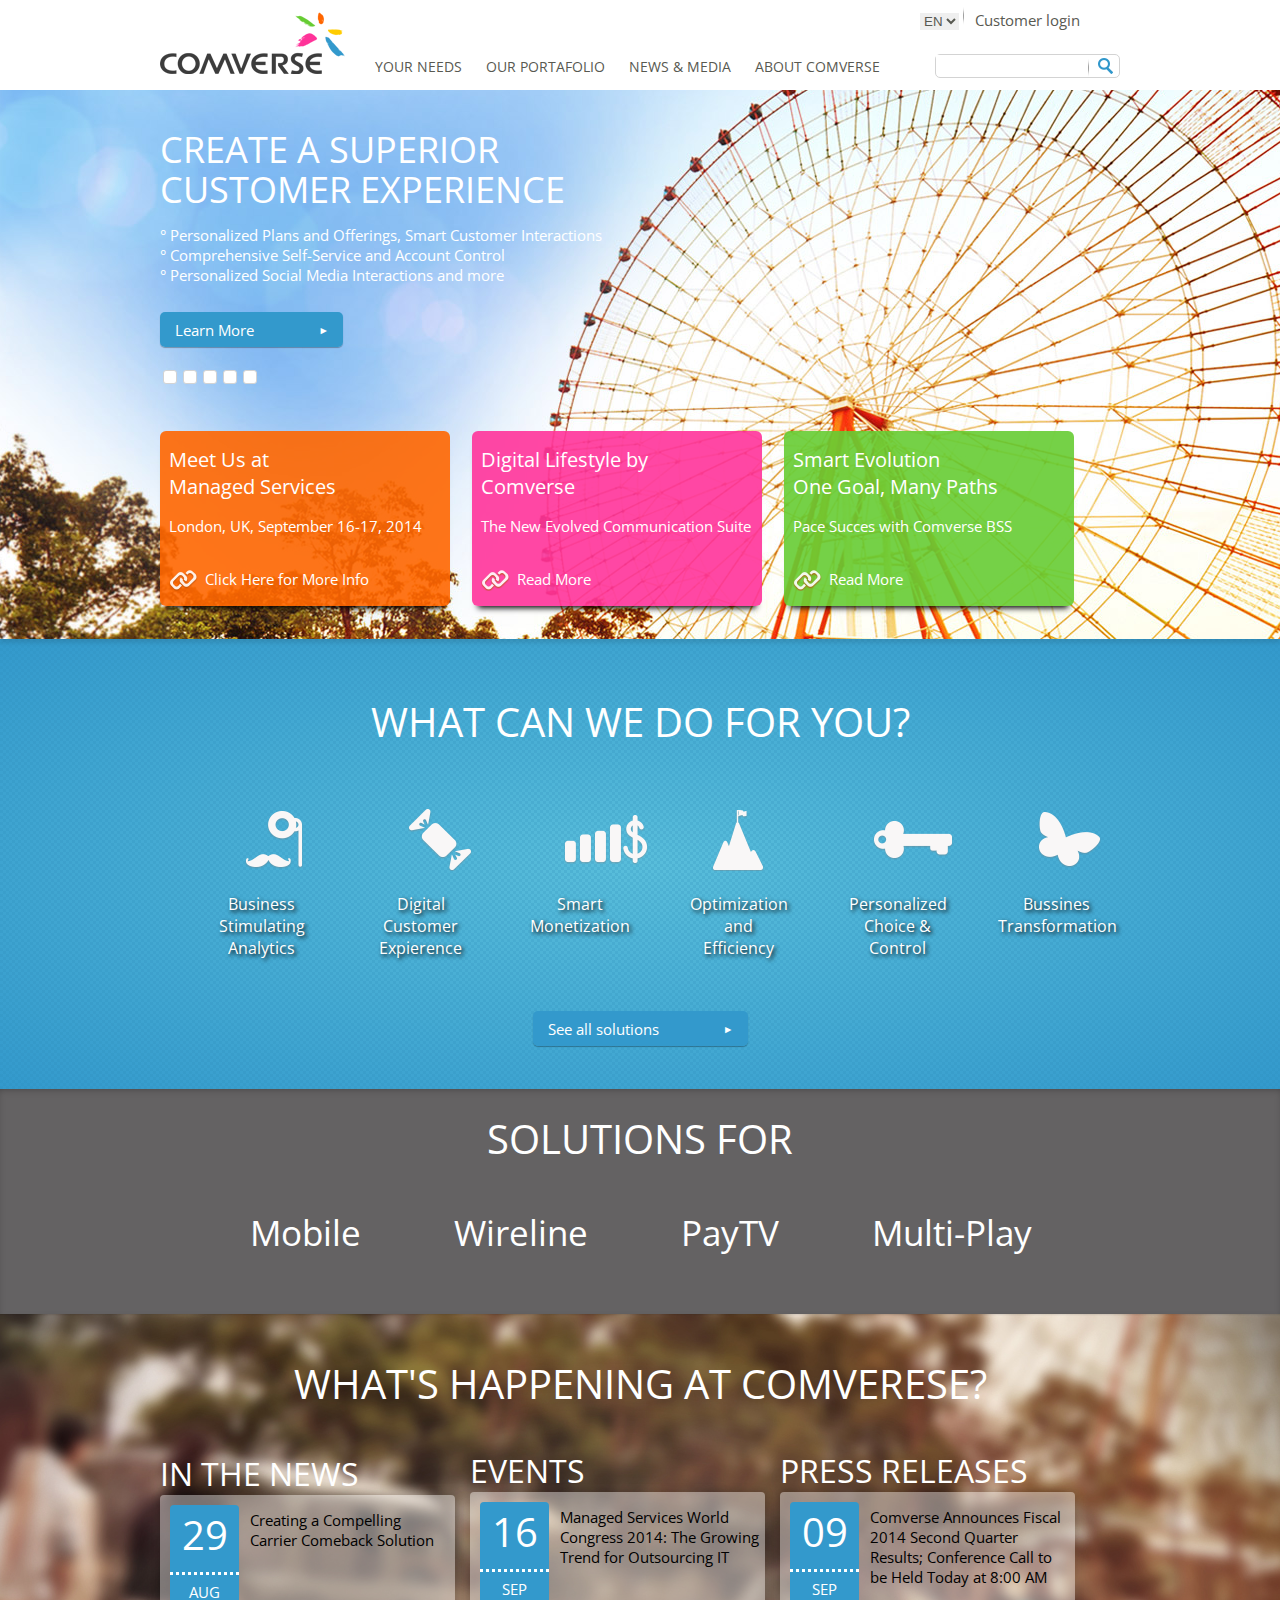
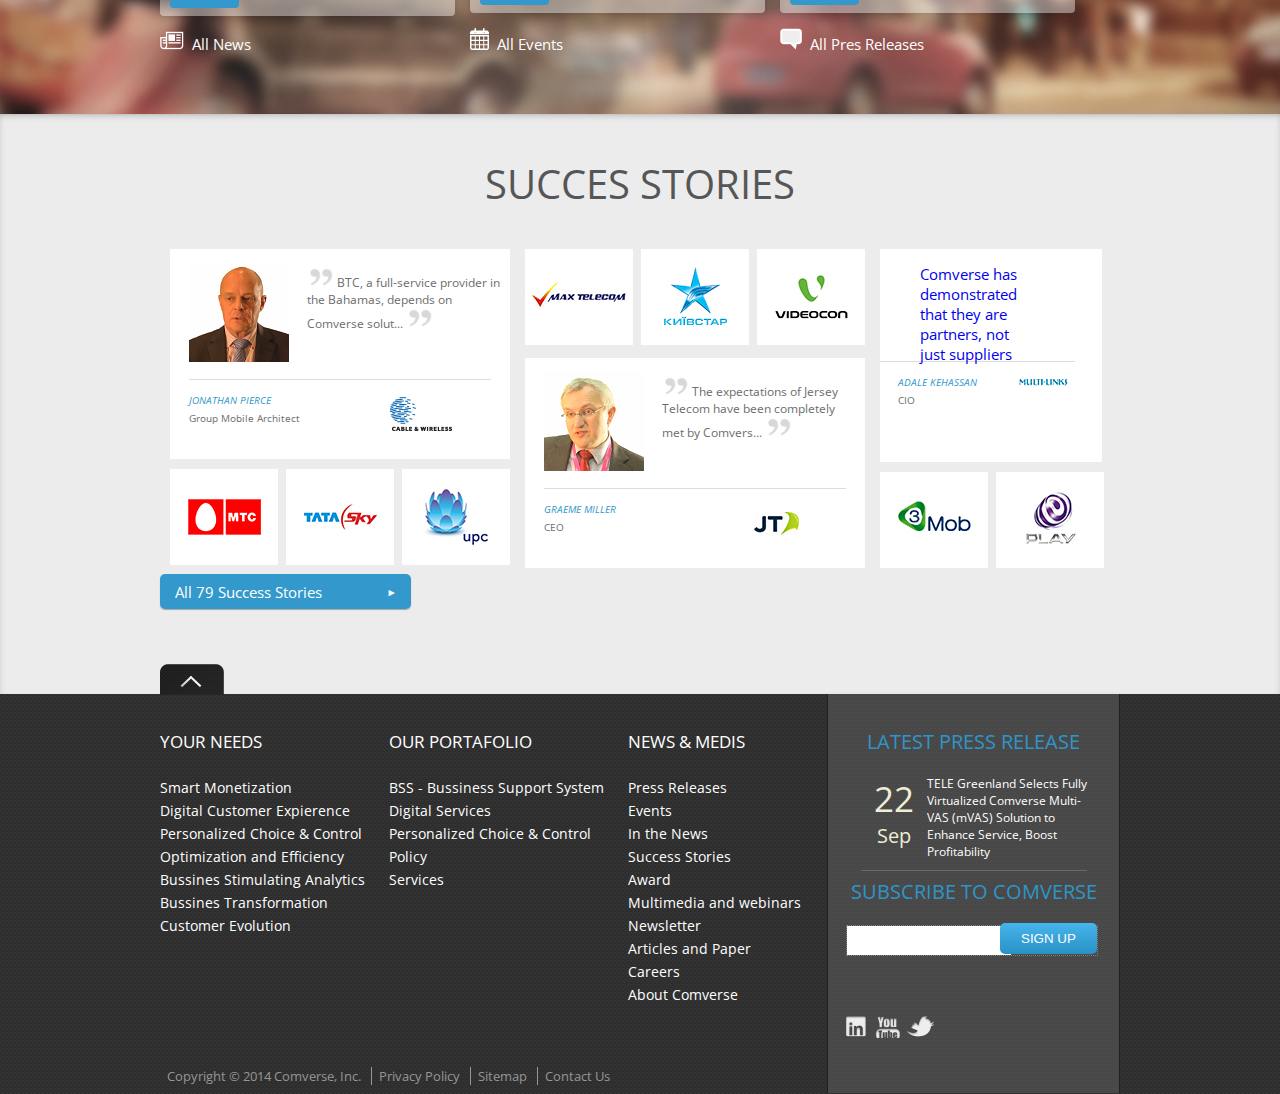
<file: index.html>
<!DOCTYPE HTML>
<html>
	<head>
		<title>Comverse  | Comverse, Inc. | Telecom Business Solutions
    </title>
		<meta charset="UTF-8">
		<!-- <link rel="stylesheet" text="text/css" href="normalize.css"> -->
		<link rel="stylesheet" text="text/css" href="css/main.css"> 
	</head>

	<body>
		<!-- header --> 
		<header>
			<div class="wrapper_container">
				<!-- Language/Login --> 
			 	<ul class="langLogin">
			 		<li>
			 			<select>
			 				<option value="1" selected>EN</option>
			 				<option value="2" >ES</option>
			 				<option value="3">FR</option>
			 				<option value="4">PT</option>
			 				<option value="5">HE</option>
			 			</select>
			 		</li>
			 		<li>
			 			<a class="divider" href="#" ></a> 
			 		</li>
			 		<li>
			 			<a href="#" title="Customer login">Customer login</a>
			 		</li>
			 	</ul>
				<!-- Logo -->
				<a class="brand" href="#">Comverse Inc</a>
				<!-- Top menu -->
			    <nav>
			  		<ul class="navList">
						<li class="listTopMenu">  
							<a class="prettyLink" href="#" target="_parent">Your Needs</a> 
							<!-- Menu main container -->
							<div class="menuContainer">
								<!-- list of main container -->
								<ul class="menuList">
									<li class="insideMenuList">
									<a class="uglyList" href="#" target="_parent">Smart Monetization</a>
									</li>
									<li>
										<a class="uglyList" href="#" target="_parent">Digital Customer Expierence</a>
									</li>
									<li>
										<a class="uglyList" href="#" target="_parent">Personalized Choice & Control</a>
									</li>
									<li>
										<a class="uglyList" href="#" target="_parent">Optimization and Efficiency</a>
									</li>
								</ul>
								<ul class="menuList">
									<li class="insideMenuList">
										<a class="uglyList" href="#" target="_parent">Business Transformation</a>
									</li>
									<li>
										<a class="uglyList" href="#" target="_parent">Bussines Stimulating Analytics</a>
									</li>
									<li>
										<a class="uglyList" href="#" target="_parent">Business Enablement &amp; Growth</a>
									</li>
									<li>
										<a class="uglyList" href="#" target="_parent">Customer Evolution</a>
									</li>
								</ul>
								<div class="prettyListPic">
									<img class="menuDivider" src="img/line_nav_video.png">
									<a href="#">
										<img class="prettyPic" src="img/Megamenu_Your_Needs_eBook_06.jpg">
									</a>
								</div>
								<!-- end list of main container -->
							</div>
						</li>
						<li class="listTopMenu">
							<a class="prettyLink" href="#" target="_parent">Our Portafolio</a>
							<div class="menuContainer">
								<!-- list of main container -->
								<ul class="menuList">
									<li class="insideMenuList">
									<a class="uglyList" href="#" target="_parent">Smart Monetization</a>
									</li>
									<li>
										<a class="uglyList" href="#" target="_parent">Digital Customer Expierence</a>
									</li>
									<li>
										<a class="uglyList" href="#" target="_parent">Personalized Choice & Control</a>
									</li>
									<li>
										<a class="uglyList" href="#" target="_parent">Optimization and Efficiency</a>
									</li>
								</ul>
								<ul class="menuList">
									<li class="insideMenuList">
										<a class="uglyList" href="#" target="_parent">Business Transformation</a>
									</li>
									<li>
										<a class="uglyList" href="#" target="_parent">Bussines Stimulating Analytics</a>
									</li>
									<li>
										<a class="uglyList" href="#" target="_parent">Business Enablement &amp; Growth</a>
									</li>
									<li>
										<a class="uglyList" href="#" target="_parent">Customer Evolution</a>
									</li>
								</ul>
								<div class="prettyListPic">
									<img class="menuDivider" src="img/line_nav_video.png">
									<a href="#">
										<img class="prettyPic" src="img/megamenu_digital_lifestyle_minisite_300x196.jpg">
									</a>
								</div>
						</li>
						<li class="listTopMenu">
							<a class="prettyLink" href="#" target="_parent">News & Media</a>
							<div class="menuContainer">
								<!-- list of main container -->
								<ul class="menuList">
									<li class="insideMenuList">
									<a class="uglyList" href="#" target="_parent">Smart Monetization</a>
									</li>
									<li>
										<a class="uglyList" href="#" target="_parent">Digital Customer Expierence</a>
									</li>
									<li>
										<a class="uglyList" href="#" target="_parent">Personalized Choice & Control</a>
									</li>
									<li>
										<a class="uglyList" href="#" target="_parent">Optimization and Efficiency</a>
									</li>
								</ul>
								<ul class="menuList">
									<li class="insideMenuList">
										<a class="uglyList" href="#" target="_parent">Business Transformation</a>
									</li>
									<li>
										<a class="uglyList" href="#" target="_parent">Bussines Stimulating Analytics</a>
									</li>
									<li>
										<a class="uglyList" href="#" target="_parent">Business Enablement &amp; Growth</a>
									</li>
									<li>
										<a class="uglyList" href="#" target="_parent">Customer Evolution</a>
									</li>
								</ul>
								<div class="prettyListPic">
									<img class="menuDivider" src="img/line_nav_video.png">
									<a href="#">
										<img class="prettyPic" src="img/Megamenu_News_and_media_share_brochure_03.jpg">
									</a>
								</div>
						</li>
						<li class="listTopMenu">
							<a class="prettyLink" href="#" target="_parent">About Comverse</a>
							<div class="menuContainer">
								<!-- list of main container -->
								<ul class="menuList">
									<li class="insideMenuList">
									<a class="uglyList" href="#" target="_parent">Smart Monetization</a>
									</li>
									<li>
										<a class="uglyList" href="#" target="_parent">Digital Customer Expierence</a>
									</li>
									<li>
										<a class="uglyList" href="#" target="_parent">Personalized Choice & Control</a>
									</li>
									<li>
										<a class="uglyList" href="#" target="_parent">Optimization and Efficiency</a>
									</li>
								</ul>
								<ul class="menuList">
									<li class="insideMenuList">
										<a class="uglyList" href="#" target="_parent">Business Transformation</a>
									</li>
									<li>
										<a class="uglyList" href="#" target="_parent">Bussines Stimulating Analytics</a>
									</li>
									<li>
										<a class="uglyList" href="#" target="_parent">Business Enablement &amp; Growth</a>
									</li>
									<li>
										<a class="uglyList" href="#" target="_parent">Customer Evolution</a>
									</li>
								</ul>
								<div class="prettyListPic">
									<img class="menuDivider" src="img/line_nav_video.png">
									<a href="#">
										<img class="prettyPic" src="img/Megamenu_About_Comverse_by_the_numbers_03.jpg">
									</a>
								</div>
						</li>
					</ul>
				</nav>
				<!-- Top search box -->
				<form class="searchBox"> 
				   <input type="text" name="search" value="" > 
				   <a class="divider" href="#" ></a>
				   <input type="submit" name="submit"  >
				  	<!-- Search inpute with value=Search-->
				  	<div class="inputBkgnd"
				  	<input type="text" name="search"  value="Search" > 
				  </div>
			  	</form>

			</div>
		</header>
		<!-- end header -->
		<!-- slider section -->  
		<section class="slideShow">
			<div class="wrapper_container">
				<ul class="slideContainer">
					<li>
						<div class="textSlide">
							<h2>Create a Superior Customer Experience</h2>
							<p>&deg; Personalized Plans and Offerings, Smart Customer Interactions <br>
							&deg; Comprehensive Self-Service and Account Control <br>
							&deg; Personalized Social Media Interactions and more
							</p>
						</div>
						<a class="btnBig" href="#">Learn More
						</a>
					</li>
				</ul>
				<!-- Slides blue icon active-nonactive --> 
				<ol class="sliderIcon" >
					<li class="active"></li>
					<li></li>
					<li></li>
					<li></li>
					<li></li>
				</ol>
				<!-- Module Colorful Boxes --> 
				<ul class="moduleBox">
					<li class="mOrngBox">
						<a href="#" title="description of module box">
							<h3> Meet Us at <br>
							Managed Services </h3>
							<p> London, UK, September 16-17, 2014 <br></p>
							<div class="imgBox">
								<a role="moreInfo" href="#">Click Here for More Info</a>
							</div>
						</a>
			  		</li>
			  		<li class="mPinkBox">
						<a href="#" title="description of module box">
							<h3> Digital Lifestyle by <br />Comverse <br></h3>
							<p>The New Evolved Communication Suite </p>
							<div class="imgBox">
								<a role="moreInfo" href="#">Read More </a>
							</div>
						</a>
			  		</li>
			  		<li class="mGreenBox">
						<a href="#" title="description of module box">
							<h3> Smart Evolution<br>
							One Goal, Many Paths</h3>
							<p>Pace Succes with Comverse BSS </p>
							<div class="imgBox">
								<a role="moreInfo" href="#">Read More </a>
							</div>
						</a>
			  		</li>
			  	</ul>	
			</div>
		</section>
		<!-- end slider section --> 
		<!-- Section Comverse's Services--> 
		<section class="servicesOptions">
			<div class="wrapper_container">
				<h2>What Can We Do for You?</h2>
				<ul class="servicesBox">
					<li> 
							<a href="#" > 
								<div class="imgIcon0 imgIcon"> </div>
								<p>Business<br>Stimulating<br>Analytics<p>
							</a>
						</li>
						<li> 
							<a href="#" > 
								<div class="imgIcon1 imgIcon"> </div>
								<p>Digital<br>Customer<br>Expierence<p>
							</a>
						</li>
						<li> 
							<a href="#" > 
								<div class="imgIcon2 imgIcon"> </div>
								<p>Smart<br>Monetization<br><p>
							</a>
						</li>
						<li> 
							<a href="#" > 
								<div class="imgIcon3 imgIcon"> </div>
								<p>Optimization and<br>Efficiency<p>
							</a>
						</li>
						<li> 
							<a href="#" > 
								<div class="imgIcon4 imgIcon"> </div>
								<p>Personalized<br>Choice &amp; Control<p>
							</a>
						</li>	
						<li> 
							<a href="#" > 
								<div class="imgIcon5 imgIcon"> </div>
								<p>Bussines<br>Transformation<p>
							</a>
						</li>
				</ul>	
				<a class="btnBig" href="#">See all solutions
						</a>	
			</div>	
		</section>
		<!-- END Section Comverse's Services--> 
		<!-- Section Comverse's Solutions -->
		<section class="solutionsCom">
			<div class="wrapper_container">
				<h2>Solutions for</h2> 
				<ul class="solutionType">
					<li>
						<a href="#">Mobile</a>
					</li>
					<li>
						<a href="#">Wireline</a>
					</li>
					<li>
						<a href="#">PayTV</a>
					</li>
					<li>
						<a href="#">Multi-Play</a>
					</li>
				</ul>
			</div>
		</section>
		<!-- END Section Comverse's Solutions -->
		<!-- Section Happening at Comverse's  -->
		<section class="events">
			<div class="wrapper_container">
				<h2>What's happening at Comverese?</h2>
				<ul class="eventList">
					<li>
						<h3>In the News</h3>
						<div class="transparentBox">
							<a href="#" target="_blank">
							<div class="blueBox">
								<div class="date">29</div>
								<div class="month">AUG</div>
							</div>
							<p>Creating a Compelling Carrier Comeback Solution</p>
							</a>
			  			</div>
			  			<a href="#" class="iconEvent news">
			  				 &nbsp;All News
			  			</a>
					</li>
					<li>
						<h3>Events</h3>
						<div class="transparentBox">
							<a href="#" target="_blank"> 
							<div class="blueBox">
								<div class="date">16</div>
								<div class="month">SEP</div>
							</div>
							<p>Managed Services World Congress 2014: The Growing Trend for Outsourcing IT</p>
							</a>
			  			</div>
			  			<a href="#" class="iconEvent allEvents">
			  				 &nbsp;All Events
			  			</a>
					</li>
					<li>
						<h3>Press Releases</h3>
						<div class="transparentBox">
							<a href="#" target="_blank"> 
							<div class="blueBox">
								<div class="date">09</div>
								<div class="month">SEP</div>
							</div>
							<p>Comverse Announces Fiscal 2014 Second Quarter Results; Conference Call to be Held Today at 8:00 AM</p>
							</a>
			  			</div>
			  			<a href="#" class="iconEvent press">
			  				 &nbsp;All Pres Releases
			  			</a>
					</li>
				</ul>	
			</div>	
		</section >
		<!-- END Section Happening at Comverse's  -->
		<!-- Succes stories -->
		<section class="succesTales">
			<div class="wrapper_container">
				<h2>Succes Stories</h2>
				<ul class="stories">
         			<li class="smallWrap">
         				<div class="wrapBox">
         					<a href="#" class="front" >
		         				<div class="wBTop">
			         					<img src="img/CB-JP-face.png">
			         					<blockquote> BTC, a full-service provider in the Bahamas, depends on Comverse solut...
			         					</blockquote>
		         				</div>
		         				<div class="wBbelow">
		         					<div >
		         						<p> <cite> Jonathan Pierce </cite> </p>
		         						<p> Group Mobile Architect</p>
		         					</div>
		         					<img src="img/cable_wireless_w100px_X_h42px2.jpg">
		         				</div>
		         			</a>
		         			<a href="#" class="back" >
		         				<div class="wBTop">
			         					<blockquote> BTC, a full-service provider in the Bahamas, depends on Comverse solut...
			         					</blockquote>
		         				</div>
		         			</a>
	         			</div>		         			
	         			<div class="tinyWb">
	         				<a href="#" class="front" >
	         					<img src="img/mts_w108px_X_h95px.jpg">
	         				</a>
							<a href="#" class="back" >
		         				<div class="wBTop">
			         				<img src="img/logos_generic_2nd_side_cut_02_w108px_x_h95px.jpg" >
		         				</div>
		         			</a>
	         			</div>
	         			<div class="tinyWb" >
	         				<a href="#" class="front">
	         					<img src="img/Tata_Sky_w108px_X_h95px.jpg">
	         				</a>
							<a href="#" class="back" >
		         				<div class="wBTop">
			         				<img src="img/logos_generic_2nd_side_cut_02_w108px_x_h95px.jpg" >
		         				</div>
							</a>
	         			</div>
	         			<div class="tinyWb" >
	         				<a href="#" class="front" >
		         				<img src="img/upc_w108px_X_h95px.jpg">
	         				</a>
							<a href="#" class="back" >
		         				<div class="wBTop">
			         				<img src="img/logos_generic_2nd_side_cut_02_w108px_x_h95px.jpg" >
		         				</div>
							</a>
	         			</div>	 		 	
					</li>
					<li class="bigWrap">      			
	         			<div class="tinyWb">
	         				<a href="#" class="front">
	         					<img src="img/MAX_telecom_w108px_X_h95px33.jpg">
	         				</a>
							<a href="#" class="back" >
		         				<div class="wBTop">
			         				<img src="img/logos_generic_2nd_side_cut_02_w108px_x_h95px.jpg" >
		         				</div>
							</a>
	         			</div>
	         			<div class="tinyWb" >
	         				<a href="#" class="front">
	         					<img src="img/Kyivstarw_w108px_X_h95.jpg">
	         				</a>
							<a href="#" class="back" >
		         				<div class="wBTop">
			         				<img src="img/logos_generic_2nd_side_cut_02_w108px_x_h95px.jpg" >
		         				</div>
							</a>
	         			</div>
	         			<div class="tinyWb" >
	         				<a href="#" class="front">
	         					<img src="img/VIDEOCON_w108px_X_h95px.jpg">
	         				</a>	
							<a href="#" class="back" >
		         				<div class="wBTop">
			         				<img src="img/logos_generic_2nd_side_cut_02_w108px_x_h95px.jpg" >
		         				</div>
							</a>
	         			</div>
	         			<div class="wrapBox ">
							<a href="#" class="front">
								<div class="wBTop">
										<img src="img/JT-GM-face.png">
										<blockquote> The expectations of Jersey Telecom have been completely met by Comvers...
										</blockquote>
								</div>
								<div class="wBbelow">
									<div >
										<p> <cite> Graeme Miller</cite> </p>
										<p> 	CEO</p>
									</div>
									<img src="img/Jersey_Telecom_w100px_X_h42px.jpg">
								</div>
							</a>
							<a href="#" class="back" >
		         				<div class="wBTop">
			         					<blockquote> BTC, a full-service provider in the Bahamas, depends on Comverse solut...
			         					</blockquote>
		         				</div>
		         			</a>
	         			</div>		   	 		 	
					</li>
					<li >
         				<div class="wrapBoxSmall">
							<a href="#" class="front">
								<div class="wBTop">
									<blockquote> Comverse has demonstrated that they are partners, not just suppliers
										</blockquote>
								</div>
								<div class="wBbelow">
									<div >
										<p> <cite> Adale Kehassan </cite> </p>
										<p> CIO</p>
									</div>
									<img src="img/multilinks.jpg">
								</div>
							</a>
							<a href="#" class="back" >
		         				<div class="wBTop">
			         					<blockquote> BTC, a full-service provider in the Bahamas, depends on Comverse solut...
			         					</blockquote>
		         				</div>
		         			</a>
	         			</div>		         			
	         			<div class="tinyWb">
	         				<a href="#" class="front">
	         					<img src="img/3mob_w108px_X_h95px.jpg">
	         				</a>
							<a href="#" class="back" >
		         				<div class="wBTop">
			         				<img src="img/logos_generic_2nd_side_cut_02_w108px_x_h95px.jpg" >
		         				</div>
							</a>
	         			</div>
	         			<div class="tinyWb" >
	         				<a href="#" class="front" >
	         					<img src="img/play_w108px_X_h95px.jpg">
	         				</a>
							<a href="#" class="back" >
		         				<div class="wBTop">
			         				<img src="img/logos_generic_2nd_side_cut_02_w108px_x_h95px.jpg" >
		         				</div>
							</a>
	         			</div>		 	
					</li>
         		</ul>
         		<a class="btnBig" href="#">All 79 Success Stories</a>	
			</div>		
		</section>
		<!-- END Succes stories -->
		<!-- footer -->
		<footer class="darkList" >
			<div class="wrapper_container">
				<a class="blackArrow" href="#"></a>
				<div class="bottomBox">
					<ul class="verticalList"> 
					  	<li class="insideVertical">
							<h2>Your Needs</h2>
							<ul>
								<li>
									<a href="#" target="_parent">Smart Monetization</a>
								</li>
								<li>
									<a href="#" target="_parent">Digital Customer Expierence</a>
								</li>
								<li>
									<a href="#" target="_parent">Personalized Choice & Control</a>
								</li>
								<li>
									<a href="#" target="_parent">Optimization and Efficiency</a>
								</li>
								<li>
									<a href="#" target="_parent">Bussines Stimulating Analytics</a>
								</li>
								<li>
									<a href="#" target="_parent">Bussines Transformation</a>
								</li>
								<li>
									<a href="#" target="_parent">Customer Evolution</a>
								</li>
							</ul>	
						</li>
					</ul>
					<ul class="verticalList"> 
					  	<li class="insideVertical"> 
					  		<h2>Our Portafolio</h2>
					  		<ul>
								<li>
									<a href="#" target="_parent">BSS - Bussiness Support System</a>
								</li>
								<li>
									<a href="#" target="_parent">Digital Services</a>
									</li>
								<li>
									<a href="#" target="_parent">Personalized Choice & Control</a>
								</li>
								<li>
									<a href="#" target="_parent">Policy</a>
								</li>
								<li>
									<a href="#" target="_parent">Services</a>
								</li>
							</ul>
						</li>	
					</ul> 
					<ul class="verticalList" > 
					  	<li class="insideVertical">
					  		<h2 >News & Medis</h2>
							<ul>
								<li>
									<a href="#" target="_parent">Press Releases</a>
								</li>
								<li>
									<a href="#" target="_parent">Events</a>
								</li>
								<li>
									<a href="#" target="_parent">In the News</a>
								</li>
								<li>
									<a href="#" target="_parent">Success Stories</a>
								</li>
								<li>
									<a href="#" target="_parent">Award</a>
								</li>
								<li>
									<a href="#" target="_parent">Multimedia and webinars</a>
								</li>
								<li>
									<a href="#" target="_parent">Newsletter</a>
								</li>
								<li>
									<a href="#" target="_parent">Articles and Paper</a>
								</li>
								<li>
									<a href="#" target="_parent">Careers</a>
								</li>
								<li>
									<a href="#" target="_parent">About Comverse</a>
								</li>
							</ul>
						</li>
					</ul>
				</div>
				<div class="latestPress">
					<h3>Latest Press Release</h3>
						<div class="transparentBoxBlog">
							<a href="#" target="_blank"> 
							<div class="greyBox">
								<div class="date">22</div>
								<div class="month">Sep</div>
							</div>
							<p>TELE Greenland Selects Fully Virtualized Comverse Multi-VAS (mVAS) Solution to Enhance Service, Boost Profitability
                            </p>
							</a>
			  			</div>
			  		<h3>Subscribe to Comverse</h3>
					<form class="subscribeBox"> 
						<input type="email" name="email" placeholder="" value="">
						<div class="pressSubs"> 
						<input type="submit" name"signin"="" value="SIGN UP">
						</div>
			  		</form>
			  		<ul class="socialLogos">
			  			<li class="linkedin">
			  				<a href="#"></a>
			  			</li>
			  			<li class="youtube">
			  				<a  href="#"> </a>
			  			</li>
			  			<li class="twitter">
			  				<a  href="#"></a>
			  			</li>
			  		</ul>
				</div>
				<ul class="lastLine">
					<li>
						<a href="#">Copyright &#169; 2014 Comverse, Inc.</a>
					</li>
					<li>
						<a href="#">Privacy Policy</a>
					</li>
					<li>
						<a href="#">Sitemap</a>
					</li>
					<li>
						<a href="#">Contact Us</a>
					</li>
				</ul>
			</div>		
		</footer>
		<!-- END footer -->
	</body>
</html>
</file>
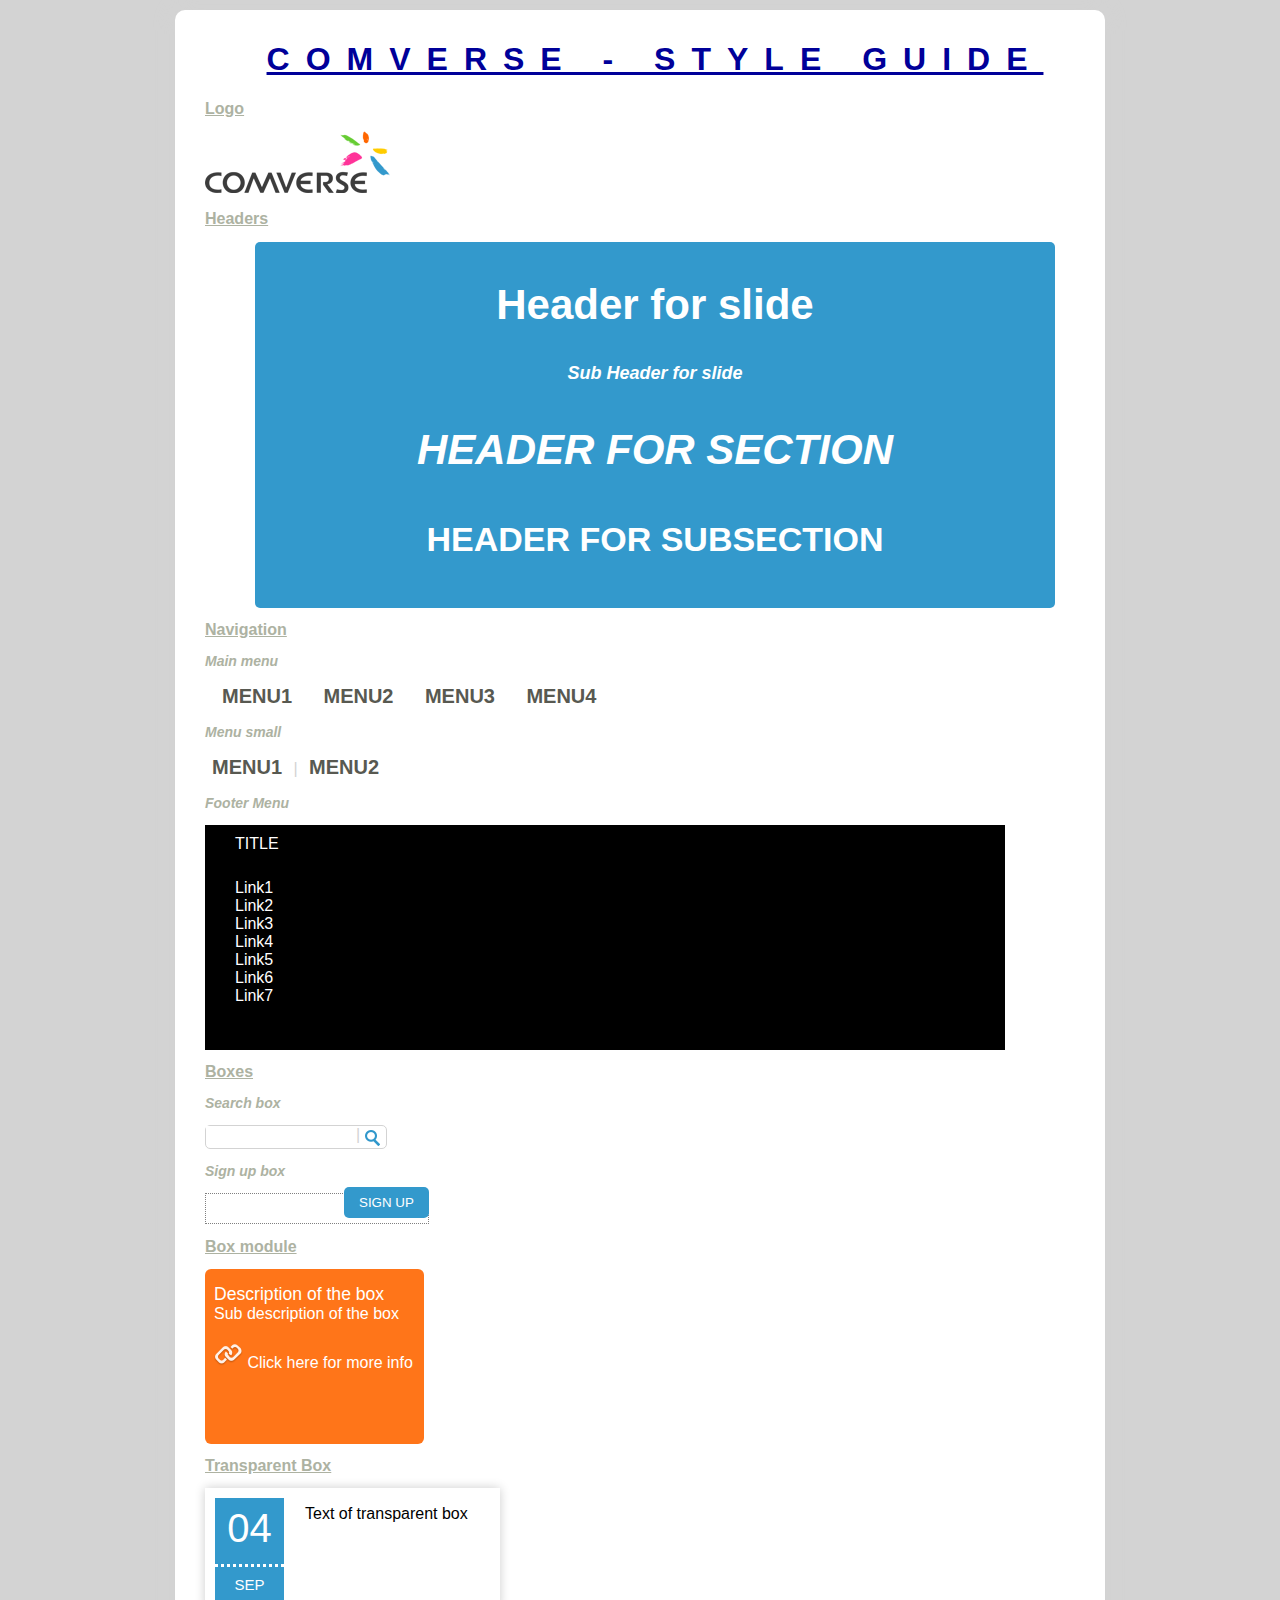
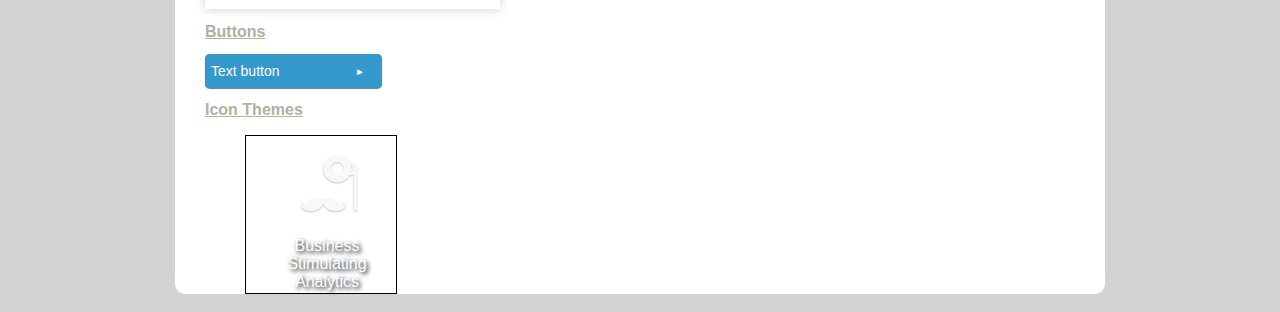
<file: comverseStyleGuide.html>
<!DOCTYPE HTML>

	<html>
		<!--style guide (reusable component)-->
			<head>
				<title>Style Guide of Components</title>
				<meta charset="UTF-8">
				<link rel="stylesheet" type="text/css" href="main.css">
		  </head>
		  <body>
			  <div class="container">
			  <h1>Comverse - Style Guide   </h1>
			  
			  <!--  Logo -->
			
			  <h2>Logo</h2>
			  
			  <div class="brand">
				   <a href="#">
					   <img src="img/logoComverse.png" alt="Comverse"> 
				  </a> 
			  </div>
			  
			 <!--  Headings -->
			 
			 <h2>Headers</h2>
				<div class="bckgHed">
				   <h2 class="titleSlide">Header for slide</h2> 
					  
				   <h3 class="subTitleSlide"> Sub Header for slide</h3>
				
						<!-- Heading Sections -->
					  
					<h3 class="titleSection">Header for Section</h3>
					
					<h4 class="subTitleSection">Header for SubSection</h4>  
					<!-- NEWS, EVENTS, etc-->
				</div>
			  <!-- Navigation -->
			  
			  <h2>Navigation</h2>
				  
			  <h3>Main menu</h3>  
				<nav>
					
					  <ul class="navList">
						<li>  
						<a href="#" target="_parent">menu1</a> 
						</li>
						<li>
							<a href="#" target="_parent">menu2</a>
						</li>
						<li>
						<a href="#" target="_parent">menu3</a>
						</li>
						<li>
						<a href="#" target="_parent">menu4</a>
						</li>
					  </ul>
				 </nav>

			  <h3>Menu small</h3>
				<nav>
				  <ul class="loginMenu">
					<li>
						<a href="#" target="_parent">menu1</a>
						</li>
					<li class="header-menu-separator">|</li>
					<li>
						<a href="#" target="_parent">menu2</a>
						</li>
				  </ul>
				</nav>
				
			  <h3>Footer Menu</h3>
				<nav class="bottomBox"> 
					<h2 class="textBox">TITLE</h2>
					  <ul class="verticalList"> 
						<li>
							<a href="#" target="_parent">Link1</a>
						</li>
						<li>
							<a href="#" target="_parent">Link2</a>
							</li>
						<li>
						<a href="#" target="_parent">Link3</a>
						</li>
						<li>
							<a href="#" target="_parent">Link4</a>
						</li>
						<li>
							<a href="#" target="_parent">Link5</a>
							</li>
						<li>
						<a href="#" target="_parent">Link6</a>
						</li>
						<li>
							<a href="#" target="_parent">Link7</a>
						</li>
					  </ul>
				</nav>
			  
			 <!--  Boxes -->
			  <h2> Boxes </h2>
			  
			  <h3>Search box</h3>
			  
			  <form class="searchBox"> 
				   <input type="text" name="search" placeholder="" value="" > <!-- how to erase the blue border i get once i click search-->
				   <div class="header-menu-separator">|</div>
				   <div class="searchIcon">
						<a href="#"><img src="img/searchBtnTablet.png" /></a>  <!-- Could it be better as a background image??-->
				   </div>
			  </form>
			  
			  
			  <h3>Sign up box</h3>
			  
			  <form class="subscribeBox"> 
					<input type="email" name="email" placeholder="" value="">
					<div class="pressSubs"> 
						<input type="submit" name"signIn" value="SIGN UP">
					</div>
			  </form>
			
			  
			   <h2>Box module</h2>  
			  
			  <div class="moduleBox">
					<a href="#" title="description of module box"></a>
					<p>Description of the box</p>
					<p> Sub description of the box</p>
					<div class="imgBox">
					 <img src="img/colorBoxsIcon01.png" alt="" >   <a href="#">Click here for more info</a> <!--- I need to work in the underline on mouseover -->
					</div>
			  </div>
			   
			  <h2>Transparent Box </h2>  
			  <div class="transparentBox">
					<a href="#" target="_blank"></a>
					<div class="blueBox">
						<div class="date">04</div>
						<div class="month">SEP</div>  
					</div>
					<div class="insideBox"><p>Text of transparent box</p>
					</div>
			   </div>
			
			<!-- Buttons-->
			  <h2>Buttons</h2>  
					<a class="btnBig" href="#">  <!-- how to add the arrow??-->   
						<input class="btnBig" type="button" value="Text button"></input>
					</a>
				 
			
			<!-- Icons -->
			  <h2>Icon Themes</h2> 
				
				   <ul class="servicesBox">
						<li> 
							<a href="#" > 
								<div class="imgIcon"> </div>
								<p>Business<br>Stimulating<br>Analytics<p>
							</a>
						</li>
				   </ul>
			 
				 <div> </div>
			

			  </div> <!--this div close container-->
			 
		 </body>
	</html>
</file>
<file: css/main.css>
@import url(http://fonts.googleapis.com/css?family=Open+Sans:300,400,700);

	html{
		
		font-family: 'Open Sans', sans-serif;
		font-size: 62.5%; 
	}

	html, body {
		margin: 0;
		padding: 0;

	}

	li {
		font-size: 1em;
		/*box-sizing: border-box;  works for all li or needs to be individually*/
	}

	a {
		text-decoration: none;
	}

	h2 {
		font-size: 1.8em;
		color: #FFFFFF;
		font-weight: 400;
		text-transform: uppercase;
		line-height: 40px;
	}

	h3 {
		font-size: 2em;
		color: #FFFFFF;
		font-weight: 400;
	}

	p {
		font-size: 1em;
		color: #FFFFFF;
	}

	.wrapper_container {
		 margin: 0 auto;
		 max-width: 960px;
		 position: relative;
	}

	header {
		background: #ffffff;
		height: 90px;
		box-shadow: 0 4px 4px 0 rgba(0, 0, 0, 0.1);
	}

	/*Top  */

	.brand  {
		width:185px;
		height: 62px;		
		float:left;
		background: url(../img/logoComverse.png) no-repeat top left;
		text-indent: -9999px;
		margin-top: 12px;
		cursor: pointer;
		z-index: 505;
		position: absolute;
	}

	nav {
		width: 764px;
		position: absolute;
		top: -17px;
		left: 0px;
		z-index: 500;
		padding-top: 60px;
	}

	form {
		width:185px;
		float: left;
	}

	.divider {
		width:1px;
		height: 18px;	
		background: url(../img/divider.png) no-repeat;
	}

	 /* ==========================================================================
   	Navigation
   ========================================================================== */

/* Language/Login */
	 
	 .langLogin {
	 	list-style-type: none;
	 	color:#585951;
	 	width: 200px;
	 	position: absolute;
	 	right: 0;
	 }

	 .langLogin select{
	 	border: none;
	 	color: #585951;
	 }

	 .langLogin li {
	 	display: inline;
	 	font-size: 1.5em;
	 }

	 .langLogin a:link,
	 .langLogin a:visited,
	 .langLogin a:focus {
	 	text-decoration: none;
	 	color: #585951;
	 	padding-left: 6px;
	 }

	 .langLogin a:hover {
	 	text-decoration: underline;
	 	color: #2f95c8;
	 }

	 .langLogin .divider {
	 	padding-top: 3px;
	 }

/* Main menu */
 	.navList {
		list-style-type: none; <!--take bullets out-->
		<!--to remove indentation-->
		padding: 0;
		font-size: 1.4em; 
		height: 60px;
		z-index: 500;
		margin: 14px 0px 0px 165px;
	}

	.navList li.listTopMenu {
		display: inline;
	}

	.navList .listTopMenu a.prettyLink:link, 
	.navList .listTopMenu a.prettyLink:visited,
	.navList .listTopMenu a.prettyLink:focus {
		color: rgb(88, 89, 81);
		text-decoration: none;
		text-transform: uppercase;
		padding: 8px 10px 22px 10px;
	}

	.navList > li.listTopMenu:hover a.prettyLink {
		background: #fcfcfc;
		border: 1px solid #D5D5D5;
		box-shadow: -5px 9px 8px rgba(0,0,0,0.4);
		/*color: rgb(51, 153, 204);*/
		color: #2f95c8;
	}

	/*big menu container*/
	 .navList .menuContainer{
		width: 960px;
		margin: 0;
		min-height: 215px;
		display: none;
		background: #fcfcfc;
		border-left: 1px solid #D5D5D5;
		border-right: 1px solid #D5D5D5;
		border-bottom: 1px solid #D5D5D5;
		-webkit-box-shadow: -5px 9px 8px rgba(0,0,0,0.4);
		box-shadow: -5px 9px 8px rgba(0,0,0,0.4);
		position: absolute;
		top: 115px;
		left: 0px;
		z-index: 500;
	} 

	.navList li:hover .menuContainer {
		display: inline;
	}

	/*List of menu dropdown menu*/
	.menuList{
		list-style-type: none; 
		font-size: 1em;
		margin-top: 24px;
		display: inline-block;
		vertical-align: top;
	}

	.menuList .insideMenuList{
		color: #000000;
		list-style-type: none;
	}

	.menuList a.uglyList:link, 
	.menuList a.uglyList:visited,
	.menuList a.uglyList:focus {
		color: rgb(88, 89, 81);
		text-decoration: none;
		padding: 8px 10px 22px 10px;
	}

	.menuList a.uglyList:hover {
		color: #2f95c8;
	}

	.prettyListPic {
		width: 380px;
		float: right;
		margin-top: 10px;
	}

	.menuDivider {
		width: 1px;
		height:185px;
		margin-right: 38px;
	}

	.prettyPic {
		width: 300px;
		height:196px;
	}

	/*Slide show */
	.slideShow {
		height: 549px;
		background: url(../img/hp_ferriswheel_2500x639.jpg) no-repeat 50% 0 fixed;
		box-shadow: 0 4px 4px 0 rgba(0, 0, 0, 0.1);
		position: relative;
	}

	.slideContainer {
		width: 100%;
		height: 250px;
		list-style-type: none;
		/*position: absolute;*/
		padding: 0;
		margin-left: 0;
		display: inline-block;
	}

	.slideContainer li{
		font-size: 2em;
		margin-bottom: -315px;
	}

	.textSlide{
		width: 500px;
		color: #FFFFFF;
		padding-bottom: 15px;
	}

	.textSlide h2 {
		margin-bottom: 15px;
	}

	.textSlide p {
		font-size: 0.75em;
	}

	/*Icon button for slide*/
	.sliderIcon {
		margin-left: -40px;
	}

	.sliderIcon li {
		list-style-type: none;
		display: inline-block;
		background:  #ffffff;
		width: 12px;
		height: 12px;
		border-radius: 3px;
		cursor: pointer;
		border: 1px solid lightgray;
		margin-left: 3px;
	}

	/*Section Comverse's Services*/
	.servicesOptions {
		height: 420px;
		background: url(../img/weDoBG.png) repeat scroll 0 0, radial-gradient(ellipse at center, #59bedb 0%,#3399cc 100%);
		padding-top: 30px;
		text-align: center;
	}

	.servicesOptions h2{
		font-size: 4em;
		text-align: center;
		margin-bottom: 50px;
	}

	/*  Comverse's Icon Services */
	.servicesBox {
		list-style-type: none;
		padding: 0px;
		margin-bottom: 70px;
	}

	.servicesBox li {
		width: 130px;
		height: 157px;
		display: inline-block;
		vertical-align: bottom;
		margin-left: 26px; 
	}
	
	.servicesBox a {
		text-decoration: none;		
	}
	
	.servicesBox .imgIcon {
		width: 143px;
		height:62px;
		margin: 17px;
	}
	
	.servicesBox p {
		color: #ffffff;
		font-size: 16px;
		text-decoration: none;
		padding: 5px 0 0 12px ;
		text-align: center;
		text-shadow: 2px 2px 4px #000000; 	
	}
	 
	.servicesBox .imgIcon0{
		background: url(../img/hp_solution_icon_BUSINESS_STIMULATION_ANALYTICS.png) no-repeat ;
		
	}
	
	.servicesBox .imgIcon0:hover {
		 background: url(../img/hp_solution_icon_BUSINESS_STIMULATION_ANALYTICS_hover.png); 
	}

	.servicesBox .imgIcon1{
		background: url(../img/hp_solution_icon_DIGITAL_CUSTOMER-EXPERIENCE.png) no-repeat ;
		
	}
	
	.servicesBox .imgIcon1:hover {
		 background: url(../img/hp_solution_icon_DIGITAL_CUSTOMER-EXPERIENCE_hover.png);  
	}

	.servicesBox .imgIcon2{
		background: url(../img/hp_solution_icon_SMART_MONETIZATION.png) no-repeat ;
		
	}
	
	.servicesBox .imgIcon2:hover {
		 background: url(../img/hp_solution_icon_SMART_MONETIZATION_hover.png);  
	}
	
	.servicesBox .imgIcon3{
		background: url(../img/hp_solution_icon_OPTIMIZATION_EFFICIENCY.png) no-repeat ;
		
	}
	
	.servicesBox .imgIcon3:hover {
		 background: url(../img/hp_solution_icon_OPTIMIZATION_EFFICIENCY_hover.png);  
	}
	
	.servicesBox .imgIcon4{
		background: url(../img/hp_solution_icon_PERSONALIZED_CHOICE_CONTROL.png) no-repeat ;
		
	}
	
	.servicesBox .imgIcon4:hover {
		 background: url(../img/hp_solution_icon_PERSONALIZED_CHOICE_CONTROL_hover.png);  
	}
	
	.servicesBox .imgIcon5{
		background: url(../img/hp_solution_icon_BUSINESS_TRANSFORMATION.png) no-repeat ;
		
	}
	
	.servicesBox .imgIcon5:hover {
		 background: url(../img/hp_solution_icon_BUSINESS_TRANSFORMATION_hover.png);  
	}

	.servicesOptions a:last-of-type {
		font-size: 1.5em;
	}
	/*Section Comverse's Solutions*/
	.solutionsCom {
		background:#646263; 
		height:225px;
		box-shadow: 0 3px 10px -5px rgba(0, 0, 0, 0.5) inset;
	}

	.solutionsCom h2 {
		text-align: center;
		padding-top: 30px;
		font-size: 4em;
		margin: 0;
	}

	.solutionsCom .solutionType {
		list-style-type: none;
		padding: 40px 0 0 0;
	}

	.solutionsCom .solutionType li {
		display: inline-block;
		margin-left: 90px;
	}

	.solutionsCom .solutionType a {
		font-size: 3.5em;
		color: #ffffff;
	}
	/*Section Happening at Comverse's */
	.events {
		height: 400px;
		background: url("../img/pic02.jpg") no-repeat 50% 0;
	}

	.events h2 {
		text-align: center;
		padding-top: 50px;
		font-size: 4em;
		margin: 0;
	}

	.eventList {
		margin-top: 45px;
		padding: 0;
	}
	
	.eventList li {
		list-style-type: none;
		display: inline-block;
		margin-right: 12px;
	}

	.eventList h3 {
		font-size: 3.2em;
		text-transform: uppercase;
		margin: 0;
	}

	.eventList p {
		width: 199px;
		height: 40px;
		color: #000000;
		font-size: 1.5em;
		float: left;
		padding-left: 11px;

	}

	.eventList a.iconEvent {
		font-size: 1.5em;
		color: #ffffff;
	}

	.eventList a.iconEvent:hover,
	.eventList a.iconEvent:active,
	.eventList a.iconEvent:focus {
		color: #000000;
		font-size: 1.5em;
	}

	.eventList .iconEvent.news:before {
		content: url(../img/eventListIcon01.png);
	}

	.eventList .iconEvent.news:hover:before {
		content: url(../img/eventListIcon01_hover.png);
	}

	.eventList .iconEvent.allEvents:before {
		content: url(../img/eventListIcon02.png);
	}

	.eventList .iconEvent.allEvents:hover:before {
		content: url(../img/eventListIcon02_hover.png);
	}

	.eventList .iconEvent.press:before {
		content: url(../img/eventListIcon03.png);
	}

	.eventList .iconEvent.press:hover:before {
		content: url(../img/eventListIcon03_hover.png);
	}

	/*Succes stories*/
	.succesTales{
		background-color: #ECECEC;
		height: 580px;
		box-shadow: 0 3px 10px -5px rgba(0, 0, 0, 0.5) inset;
	}

	.succesTales h2 {
		text-align: center;
		padding-top: 50px;
		font-size: 4em;
		margin: 0;
		color: #565656;
	}

	.succesTales a:last-of-type {
		font-size: 1.5em;
	}

	/*footer list*/
	.darkList {
		height: 400px;
		background-color: #000000;
		background: url(../img/footerBG.png) repeat scroll center 0, radial-gradient(ellipse at center, #ffffff 0%,transparent 100%);
	}

	.blackArrow{
		position: absolute;
		top: -30px;
		left: 0;
		background: url(../img/back_top.png) no-repeat;
		width: 64px;
		height: 31px;
	}

	.bottomBox{
		width: 667px;
		height: 330px;
		font-size: 1.75em; 
		color: #ffffff;
		display: inline-block;
		float: left;
	}

	.bottomBox .verticalList {
		list-style-type: none;
		color: #ffffff;
		text-decoration: none;
		font-size: 0.8em;
		padding: 0;
		line-height: 23px;
		float: left;
	}
	
	.bottomBox .insideVertical ul {
		list-style-type: none;
		padding: 0;
	}

	.bottomBox .verticalList h2 {
		font-size: 1.2em;
	}

	.bottomBox .verticalList li {
		margin-right: 12px;
	}


	.bottomBox .verticalList a:link,
	.bottomBox .verticalList a:visited{
		text-decoration: none;
		color: #ffffff;
	}

	.bottomBox .verticalList a:hover,
	.bottomBox .verticalList a:focus{
		text-decoration: underline;
		color: #ffffff;
	}

	.latestPress {
		float: left;
		width: 255px;
		height: 372px;
		background-color: rgba(132, 132, 132, 0.3);
		border-right: 1px solid #212020;
		border-left: 1px solid #212020;
		padding: 27px 18px 0;
	}

	.latestPress h3 {
		text-align: center;
		color: #2f95c8;
		text-transform: uppercase;
		margin-top: 7px;
	}

	.transparentBoxBlog {
		width: 226px;
		height: 95px;
		margin: 0 auto;
		border-bottom: 1px solid #6A6A6A;
	} 

	.greyBox {
		width: 66px;
		height: 72px;
		color: #eeeed4;
		text-align: center;
		 float: left; 
	}

	.greyBox .date {
		font-size: 3.5em;
	}

	.greyBox .month {
		font-size: 2em;
	}

	.transparentBoxBlog p {
		color: #FFFFFF;
		font-size: 1.2em;
	}

	.subscribeBox {
		width: 250px;
		height: 29px;
		border: 1px dotted grey;
		color: #cc6;
	}

	.subscribeBox > input {
		width: 156px;
		border: none;
		overflow: hidden;
		line-height: 27px;
		margin: 0;
		outline: 0;
		padding-left: 6px;
	}

	.subscribeBox .pressSubs {
		width: 67px;
	}

	.subscribeBox .pressSubs > input {
		background: linear-gradient(to bottom, #46b5ec 0%,#2991c5 100%);
		border: 0px #39c;
		padding: 8px 21px;
		position: relative;
		top: -32px;
		left: 153px;
		border-radius: 5px;
		color: #ffffff;
		cursor: pointer;
	}

	.socialLogos {
		list-style-type: none;
		padding: 0;
	}

	.socialLogos  li { 
		width: 30px;
		height: 22px;
		margin-top: 60px;
		float: left;
	}

	.socialLogos .linkedin {
		background: url(../img/shareMenuIcon03.png) no-repeat;
	}

	.socialLogos .linkedin:hover {
		background: url(../img/shareMenuIcon03_hover.png) no-repeat;
		cursor: pointer;
	}

	.socialLogos .youtube {
		background: url(../img/shareMenuIcon01.png) no-repeat;
	}

	.socialLogos .youtube:hover {
		background: url(../img/shareMenuIcon01_hover.png) no-repeat;
		cursor: pointer;
	}

	.socialLogos .twitter {
		background: url(../img/shareMenuIcon02.png) no-repeat;
	}

	.socialLogos .twitter:hover {
		background: url(../img/shareMenuIcon02_hover.png) no-repeat;
		cursor: pointer;
	}

	/*Copyright line*/
	.lastLine {
		list-style-type: none;
		padding: 0px;
		position: absolute;
		top: 363px;
		left: 0px;
	}

	.lastLine li {
		display: inline-block;
		font-size: 1.3em;
		color: #969696;
		border-left: 1px solid #969696;
		padding-left: 7px;
		padding-right: 7px;
		text-decoration: none;
	}

	.lastLine li:first-child {
		padding-left: none;
		border: none;
	}

	.lastLine li > a:link,
	.lastLine li > a:visited,
	.lastLine li > a:focus{
		color: #969696;
		text-decoration: none;
	}

	.lastLine li > a:hover {
		color: #969696;
		text-decoration: underline;
	}


/* ==========================================================================
   	Forms 
   ========================================================================== */
/*Top search box */
	
	.searchBox {
		width: 183px;
		height: 22px;
		border: 1px solid lightgray;
		border-radius: 5px;
		color: #cc6;
		margin: 54px 0 0 30px;
		float: right;

	}

	.searchBox > input {
		border: none;
		width: 145px;
		float: left;
		/*text-indent: -9999px;*/
		color: #585951;
		cursor: pointer;
		outline: 0;
		padding-left: 5px;
		overflow: hidden;
	 }
	 
	 .searchBox > .divider {
		color: lightgray;
		width: 1px;
		float: left;
		margin-top: 4px;
     }
	 
	.searchBox input[type="submit"] {
	 	background: url(../img/searchBtnTablet.png) no-repeat;
		width: 15px;
		height: 16px;
		margin: 3px 0 0 9px;
		text-indent: -9999px;
	}

/* ==========================================================================
   	Buttons 
   ========================================================================== */
   /*Blue button*/
   .btnBig{
		padding: 8px 89px 7px 15px;
		border: 1px #2f95c8;
		border-radius: 5px;
		background:  #3399CC;
		box-shadow: 0px 1px 1px 0px rgba(0, 0, 0, 0.3);
		font-size: 0.75em;
		color: #ffffff;
		text-decoration: none;
		position: relative;
	}
	
	.btnBig a:link,
	.btnBig a:visited {
		background: #2f95c8;
	}

	.btnBig:hover {
		background: linear-gradient(to bottom, #40a2d5 0%, #289ad2 100%);
	}

	.btnBig:after {
		content:'\25BA';
		font-size: 0.7em;
		position: absolute;
		right: 14px;
		top: 11px;
	}
	
/*================================================================
	Boxes
=================================================================*/
	/*Colorful boxes */
	.moduleBox {
		padding: 34px 0 0 0;
	}

	.moduleBox li {
		display: inline-block;
		width: 290px;
		height: 175px;
		border-radius: 6px;
		/*background-color: rgba(255, 102, 0, 0.9);*/
		color: #ffffff;
		padding: 15px 0 0 9px; 
		border: 1px orange;
		box-shadow: 0 8px 6px -6px black;
		line-height: 23px;
		vertical-align: bottom;
		margin-right: 19px;
		box-sizing: border-box;
	}

	.moduleBox  h3 {
		margin: 0px;
		line-height: 27px;
	}

	.moduleBox p {
		font-size: 1.5em;
		margin: 0;
		padding-top: 15px;
	}

	.moduleBox li:hover a[role="moreInfo"]{
	    text-decoration:underline;
	  	color: #ffffff;
	}

	.moduleBox li .imgBox {
	  margin-top: 30px;
	  font-size: 1.5em;
	  background: url(../img/colorBoxsIcon01.png) no-repeat;
	}

	.moduleBox li .imgBoxVideo{
		margin-top: 26px;
	  	font-size: 1.5em;
	  	margin-left: 18px;
		background: url(../img/arrow_for_video.png) no-repeat;
	}

	.moduleBox li .imgBox a:link,
	.moduleBox li .imgBox a:visited,
	.moduleBox li .imgBox a:focus{
	  color: #ffffff;
	  margin-left: 18px;
	}
	
	.moduleBox li .imgBox a:hover {
	  text-decoration:underline;
	  color: #ffffff;
	}

	.moduleBox li.mOrngBox{
		background-color: rgba(255, 102, 0, 0.9);
	}
	.moduleBox li.mPinkBox{
		background-color: rgba(255, 51, 154, 0.9);
	}
	.moduleBox li.mGreenBox{
		background-color: rgba(102, 204, 51, 0.9);
	}
	.moduleBox li.mOrngBox:hover{
		background: #ff5400;
	}
	.moduleBox li.mPinkBox:hover{
		background: #d82b82;
	}
	.moduleBox li.mGreenBox:hover{
		background: #5aa435;
	}

	/*Transparent Box*/
	.transparentBox {
		width: 295px;
		height: 121px;
		background-color: rgba(256, 256, 256, 0.4);
		box-shadow: 0px 0px 10px 0px rgba(0, 0, 0, 0.2);
		margin-bottom: 15px;
		border-radius: 4px;
	} 

	.transparentBox:hover {
		background-color: rgba(255, 255, 255, 0.8);
		box-shadow: inset 3px 3px 6px 1px rgba(0, 0, 0, 0.3);
		border-radius: 4px;
	}

	 .transparentBox .blueBox{
		width: 69px;
		height: 99px;
		color: #ffffff;
		background-color: #3399CC;
		float:left;
		margin: 10px 0 0 10px;
		border-radius: 4px;
	}

	.transparentBox .date{
		height: 67px;
		font-size: 40px;
		border-bottom: 3px dotted white;
		text-align: center;
		line-height: 60px;
	}

	.transparentBox .month{
		height: 33px;
		color: #ffffff;
		background-color: #3399CC;
		font-size: 15px;
		text-align: center;
		line-height: 35px;
		border-radius: 4px;
		}
	/*white boxes - Testimonials */
	.stories {
		width:960px;
		height:323px;
		float: left;
		padding: 0;
		position: relative;
		margin-top: 45px;
	}

	.stories li {
		list-style-type: none;
		display: inline-block;
		float: left;
		margin-left: 10px;
		}	

	.smallWrap .wrapBox {  
		margin-bottom: 10px;
	}

	.bigWrap .wrapBox {  
		margin-top: 10px;
	}

	.wrapBox {
		width:340px;
		height: 210px;
		background: #ffffff;
		list-style-type: none;
		position: relative;
		overflow: hidden;
	}

	.wrapBox .front {
			display:inline-block;
			position: absolute;
			z-index: 101;
			width: 100%;
			height: 100%;
			background: white;
			transition: transform 0.75s;
	}

	.wrapBox:hover .front {
			transform: translateY(-212px);
	}

	.wrapBox .back {
		display:inline-block;
			position: absolute;
			background: #2f95c8;
			z-index: 95;
			width: 100%;
			height: 100%;
	}

	.tinyWb .front {
		display:inline-block;
		position: absolute;
		z-index: 101;
		width: 100%;
		height: 100%;
		background: white;
		transition: transform 0.75s;
	}

	.tinyWb:hover .front {
			transform: translateY(-212px);
	}

	/*.tinyWb .back {
		display:inline-block;
			position: absolute;
			background: #2f95c8;
			z-index: 95;
			width: 100%;
			height: 100%;
	}
*/

	.wrapBox img{
		width: 100px;
		height: 100px;
		padding: 0;
		float: left;
		margin-top: 13px;
	}

	.wrapBox blockquote {
		width: 195px;
		height: 112px;
		font-size: 1.2em;
		padding: 18px 0 0 118px;
		margin: 0;
		color: #6D6D6D;
	}

	.wrapBox blockquote:before,
	.wrapBox blockquote:after {
		content: url(../img/quote-grey.png);
	}

	.wBbelow {
		width: 302px;
		height: 62px;
		margin: 0 auto;
	}

	.wBbelow div {
		width:182px;
		float: left;
		margin-top: 6px;
	}

	.wBbelow p {
	margin-bottom: 0px;
	color: #6D6D6D;
	font-size: 1em;
	line-height: 8px;
	}

	.wBbelow p > cite  {
		color: #3399CC;
		text-transform: uppercase;
	}

	.wBbelow img {
		width: 100px;
		height: 42px;
		float: left;
	}

	.wBTop {  
		width: 302px;
		height: 130px;
		margin: 0 auto;
		border-bottom: 1px solid #DDDDDD;
	}

	.wBTopSmall {
		width: 302px;
		height: 130px;
		margin: 0 auto;
		border-bottom: 1px solid #DDDDDD;
	}

	.tinyWb {
		width: 108px;
		height: 96px;
		list-style-type: none;
		position:relative;
		display: inline-block;
		margin: 0px 5px 0px 0px;
		overflow: hidden;
	}

	

	.wrapBoxSmall {
		width: 222px;
		height: 213px;
		background: #ffffff;
		color: #6D6D6D;
		margin-bottom: 10px;
		overflow: hidden;
		
	}

	.wrapBoxSmall .front {
		width: 222px;
		height: 213px;
		display:inline-block;
		position: absolute;
		z-index: 101;
		background: white;
		transition: transform 0.75s;
	}

	.wrapBoxSmall:hover .front {
			transform: translateY(-212px);
	}

	.wrapBoxSmall .back {
		display:inline-block;
		position: absolute;
		background: #2f95c8;
		z-index: 95;
		width: 222px;
		height: 213px;
	}


	.wrapBoxSmall .wBTop {
		width: 195px;
		height: 112px;
		font-size: 1.5em;
		float: left;
	}

	.wrapBoxSmall .back .wBTop > blockquote {
		font-size: 0.75em;
	}

	.wrapBoxSmall .wBbelow {
		width: 186px;
		height: 20px;
	}

	.wrapBoxSmall .wBbelow > div {
		width: 110px;
		height: 40px;
	}


	.wrapBoxSmall .wBbelow > img{
		width: 70px;
		height: 40px;
	}
/*================================================================
HIDDEN ELEMENTS
=================================================================*/
		.inputBkgnd {
	 	display: none;
	}

/*================================================================
Responsive
=================================================================*/

@media only screen and (max-width: 1005px) and (min-width: 768px) {

	.wrapper_container{
		max-width: 768px;
	}

	.brand {
		width: 109px;
		height: 38px;
		float: left;
		background: url(../img/logoSmall.png) no-repeat top left;
		text-indent: -9999px;
		margin-top: 37px;
	}

	.langLogin {
	 	margin: 7px 0 0 550px;
	 }
	 /* Top search box */
	.searchBox {
		width: 96px;
		height: 29px;
		border: 1px solid lightgray;
		color: #cc6;
		margin: -46px 0 0 665px;
	}

	.searchBox > input {
		width: 70px;
		float: right;
		text-indent: 8px;
		height: 27px;
		border-radius: 5px;
	 }

	.searchBox input[type="text"] {
	 	display: none;
	}

	.searchBox input[type="submit"] {
	 	width: 15px;
		height: 16px;
	 	margin: 6px 0 0 -19px;
	 	float: left;
	 	text-indent: -9999px;	
	}

	.searchBox > .divider {
		color: lightgray;
		width: 1px;
		float: left;
		margin: 4px 0 0 25px;
     }
	 
     .inputBkgnd {
	 	display: block;
	}
	/* end Top search boxes */
	/*Colorful boxes */
	.moduleBox li {
		display: inline-block;
		width: 219px;
		height: 175px;
		border-radius: 6px;
		color: #ffffff;
		padding: 15px 0 0 9px; 
		border: 1px orange;
		box-shadow: 0 8px 6px -6px black;
		line-height: 23px;
		vertical-align: bottom;
		margin-right: 19px;
		box-sizing: border-box;
	}

	.moduleBox  h3 {
		margin: 0px;
		line-height: 27px;
		font-size: 1.8em;
	}

	.moduleBox p {
		font-size: 1.5em;
		margin: 0;
		padding-top: 8px;
	}

	.moduleBox li .imgBox {
		margin-top: 20px;
	}

	.servicesBox li {
		width: 99px;
	}

	.solutionsCom .solutionType li {
		margin-left: 76px;
		font-size: 0.8em;
	}

	.transparentBox {
		width: 238px;
	}

	.eventList p {
		width: 135px;
		font-size: 1.3em;
	}

	.wrapBox {
		width: 250px;
		height: 160px;
	}

	.tinyWb {
		width: 78px;
		height: 78px;
	}

	.darkList {
		height: 42px;
	}

	.bottomBox {
		display: none;
	}

	.latestPress  {
		display: none;
	}

	.lastLine {
		position: absolute;
		top: 2px;
		left: 0px;
	}

	.blackArrow {
		position: absolute;
		top: -30px;
		left: 774px;
	}


}

@media only screen and (max-width: 767px)  {

	.wrapper_container {
		 margin: 0 auto;
		 max-width: 767px;
		 height: 100%;
		 position: relative;
	}

	header{
		height: 60px;
	}

	.brand {
		width: 109px;
		height: 38px;
		/*float: left;*/
		background: url(../img/logoSmall.png) no-repeat top left;
		text-indent: -9999px;
		position: absolute;
		top: 0;
		left: 50%;
	}

	.langLogin {
		display: none;
	}

	nav {
		width: 40px;
		height: 40px;
		border: 1px solid #d9d9d9;	
		background: linear-gradient(to bottom, #f2f2f2 0%,#e5e5e5 100%);
		position: absolute;
		top: -33px;
		left: 12px;
		border-radius: 3px;

	}

	.navList {
		display: none;
	}

	 /* Top search box */
	.searchBox {
		width: 38px;
		height: 38px;
		border: 1px solid #d9d9d9;
		/*border-radius: 5px;*/
		position: absolute;
		top: -40px;
		left: 643px;
	}

	.searchBox > input {
		width: 33px;
		height: 36px;
		/*float: right;
		text-indent: 8px;
		height: 27px;*/
		border-radius: 3px;
		background: url(../img/searchBtnMobile.png) no-repeat center center, linear-gradient(to bottom, #f2f2f2 0%,#e5e5e5 100%);
	 }

	 .searchBox input[type="submit"] {
	 	display: none;
	}

	.searchBox > .divider {
		display: none;
     }
	 /* END Top search box */
	 /* Slide Show */
	 .slideContainer {
		width: 100%;
		height: 250px;
		list-style-type: none;
		/*position: absolute;*/
		padding: 0;
		margin-left: 0;
		display: inline-block;
	}
}
</file>
<file: main.css>
html, body{
		background-color: lightgray;
		font-family: Arial,"Helvetica Neue", Helvetica,  sans-serif;
		margin: 0;
		padding: 0;
	}   

	.container {
		width: 900px;
		margin: 0 auto;
		background-color: #ffffff;
		padding: 10px 0 0 30px;
		margin-top: 10px;
		box-shadow: 0px 0px 20px 3px #d3d3d3;
		border-radius: 10px;  
	}

   
	h1 {
		text-decoration: underline;
		text-transform: uppercase;
		letter-spacing: 0.5em;
		text-align: center;
		color: #000099;
	}


	h2 {
		color: #adb2a2;
		font-size: 16px;
		text-decoration: underline;
	}

	h3 {
		color: #adb2a2;
		font-size: 14px;
		font-style: italic;
	}

	.header-menu-separator {
	  color: lightgray;
	}
	
	.bckgHed {
		width: 800px;
		min-height:35px;
		background-color: #39c;
		border-radius: 5px;
		margin: 0 auto;
		text-align: center;
		padding: 4px 0;
		
	}
	
			 
	.titleSlide {
		font-size: 42px;
		font-family: "Helvetica Neue", Helvetica, Arial, sans-serif;
		color: #ffffff;  
		text-decoration: none;
	}


	.subTitleSlide {
		font-size: 18px;
		font-family: "Helvetica Neue", Helvetica, Arial, sans-serif;
		color: #ffffff; 
	}

	.titleSection {
		font-size: 42px;
		font-family: "Helvetica Neue", Helvetica, Arial, sans-serif;
		color: #ffffff;  
		text-transform: uppercase;
	}

	.subTitleSection{
		font-size:34px;
		color: #ffffff; 
		text-transform: uppercase;
	}

		
	
	
	.navList {
		list-style-type: none; <!--take bullets out-->
		<!--to remove indentation-->
		margin: 0;
		padding: 0; 
	}

	.navList li {
		display: inline;
		margin-left: 7px;
	}

		.navList a:link, 
		.navList a:visited {
		color: rgb(88, 89, 81);
		text-decoration: none;
		text-transform: uppercase;
		font: 1.25em Arial;
		font-weight: bold;
		padding: 5px 10px 0 10px;
	}

	.navList a:hover {
		color: blue;
	}


	.loginMenu {
		list-style-type: none; <!--take bullets out-->
		<!--to remove indentation-->
		margin: 0;
		padding: 0; 
	}

	.loginMenu li {
		display: inline;
		margin-left: 7px;
	}

	.loginMenu a:link, 
	.loginMenu a:visited {
		color: rgb(88, 89, 81);
		text-decoration: none;
		text-transform: uppercase;
		font: 1.25em Arial;
		font-weight: bold;
	}

	.loginMenu a:hover, 
	.loginMenu a:focus {
		color: blue;
		text-decoration: underline;
	}


	.bottomBox{
		width: 800px;
		height: 225px;
		font: 1.75em Arial;
		background: #000000;
		color: #ffffff;
	}
	
	
	
	.textBox, .verticalList {
		list-style-type: none;
		padding: 10px 0 0 30px;
		font: 16px Arial;
		color: #ffffff;
		text-decoration: none;
		text-transform: normal;
	}
	
	.verticalList a:link,
	.verticalList a:visited{
		text-decoration: none;
		color: #ffffff;
	}

	.verticalList a:hover,
	.verticalList a:focus{
		text-decoration: underline;
		color: #ffffff;
	}

	.searchBox {
		width: 180px;
		height: 22px;
		border: 1px solid lightgray;
		border-radius: 5px;
		color: #cc6;
	}
	
	 .searchBox > input {
		border: none;
		width: 145px;
		float: left;
		padding-left: 3px;
		color: #585951;
		cursor: pointer;
	 }
	 
	
	 .searchBox > .header-menu-separator {
		color: lightgray;
		width: 2px;
		float: left;
     }
	 
	 .searchBox .searchIcon {
		width: 28px;
		float: left;
		margin-top: 4px;
		
	 }
	 
	 .searchBox .searchIcon a > img {
		padding-left: 7px;
	 }
	

	 .subscribeBox {
		width:222px;
		height:	29px;
		border: 1px dotted grey;
		color: #cc6;
	}
	
	 .subscribeBox > input {
		width: 156px;
		border: none;
		overflow: hidden;	
	}
	
	.subscribeBox .pressSubs {
		width: 67px;
		margin-left: 157px;
	}
	
	 .pressSubs  > input {
		background-color: #39c;
		border: 0px #39c;
		position: relative;
		padding: 8px 15px;
		left: -19px;
		top: -25px;
		border-radius: 5px;
		color: #ffffff;
		cursor: pointer;
	 }
	 

	

	.moduleBox {
		width: 219px;
		height: 175px;
		display: inline-block;
		border-radius: 6px;
		background-color: rgba(255, 102, 0, 0.9);
		font-family: "Helvetica Neue", Helvetica, Arial, sans-serif;
		color: #ffffff;
		padding: 15px 0 0 9px; 
		border: 1px orange;
		box-shadow: 0px 4px 4px 0px;
		box-sizing: border-box;
	}

	.moduleBox > p {
		font-size: 1.1em;
		margin: 0;
	}
	
	.moduleBox > p:nth-child(3)  {
		font-size: 1em;
	}

	.moduleBox:hover {
	    background: #ff5400;
	}
	
	.moduleBox .imgBox {
	  padding-top: 19px;
	}

	.moduleBox .imgBox a:link,
	.moduleBox .imgBox a:visited,
	.moduleBox .imgBox a:focus{
	  text-decoration:none;
	  color: #ffffff;
	}
	
	.moduleBox .imgBox a:hover {
	  text-decoration:underline;
	  color: #ffffff;
	}
	
	.transparentBox{
		width: 295px;
		height: 121px;
		background-color: rgba(256, 256, 256, 0.4);
		box-shadow: 0px 0px 10px 0px rgba(0, 0, 0, 0.2);
	}

	.blueBox{
		width: 69px;
		height: 99px;
		color: #ffffff;
		background-color: #3399CC;
		float:left;
		margin: 10px 0 0 10px;
	}

	.date{
		height: 66px;
		font-size: 40px;
		border-bottom: 3px dotted white;
		text-align: center;
		line-height: 60px;
	}

	.month{
		height: 33px;
		color: #ffffff;
		background-color: #3399CC;
		font-size: 15px;
		text-align: center;
		line-height: 35px;
	}

	.insideBox{
	  width:200px;
	  padding: 1px 0 0 100px;
	}
	
	
	
	.btnBig {
		display: block;
		width: 177px;
		height: 34px;
		border: 1px #2f95c8;
		border-radius: 5px;
		background:  #3399CC;
		box-shadow: 0px 1px 1px 0px rgba(0, 0, 0, 0.3);
		font-family: "Helvetica Neue", Helvetica, Arial, sans-serif;
		font-size: 14px;
		color: #ffffff;
		text-decoration: none;
		text-align: left;
	}
	
	.btnBig a:link,
	.btnBlue a:visited {
		background: #2f95c8;
	}
	
	.btnBig:after {
		content:'\25BA';
		display:inline-block;
		font-size:0.7em;
		position:absolute;
		line-height:2em;
		margin-top: -26px;
		padding-left: 150px;
	}
	
	.servicesBox {
		list-style-type: none;
		/*margin-left: 10px;*/
	}

	.servicesBox li{
		width: 150px;
		height: 157px;
		border: 1px solid black;
		display: inline-block;
		list-style-type: none;
		
	}
	
	.servicesBox a {
		text-decoration: none;		
	}
	
	.servicesBox .imgIcon {
		width: 143px;
		height:62px;
		margin: 17px;
		background: url(img/hp_solution_icon_BUSINESS_STIMULATION_ANALYTICS.png) no-repeat ;
		
	}
	
	.servicesBox .imgIcon:hover {
		 background: url(img/hp_solution_icon_BUSINESS_STIMULATION_ANALYTICS_hover.png);
		  
	}
	
	.servicesBox p {
		color: #ffffff;
		font-size: 16px;
		text-decoration: none;
		padding: 5px 0 0 12px ;
		text-align: center;
		text-shadow: 2px 2px 4px #000000; 	
	}
</file>
